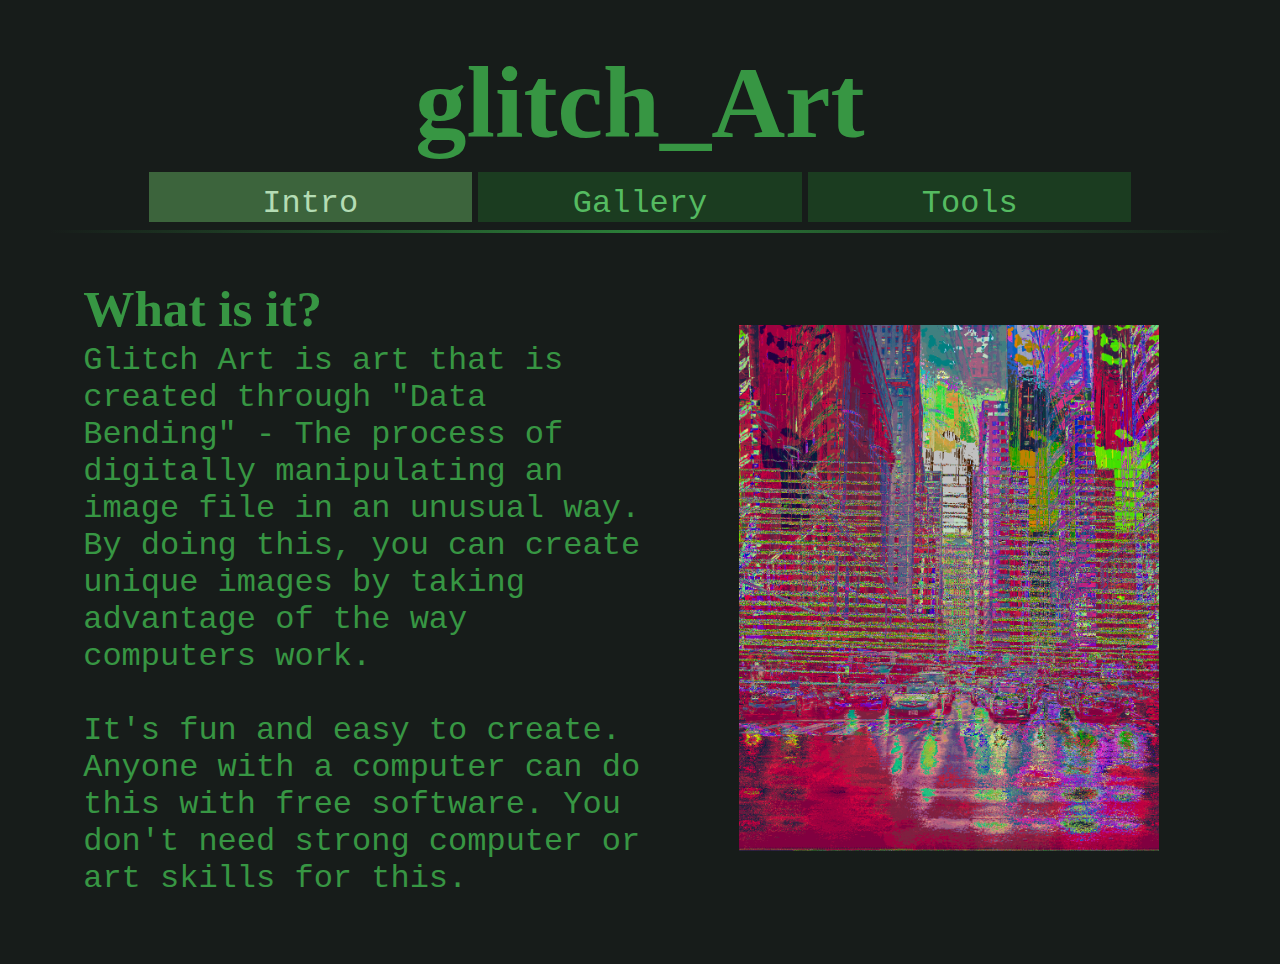
<file: index.html>
<!DOCTYPE html>
<html>
	<head>
		<link rel="stylesheet" href="style.css">
		<title> Glitch_Art </title>
		<meta name="viewport" content="width=device-width,initial-scale=1.0,shrink-to-fit=no">
	</head>
	<body>
	<div class="md-lr-margin">

		<header>
			<h1 id="title" class="center">glitch_Art</h1>
			<nav class="lg-lr-margin">
				<a class="selected">Intro</a>
				<a href="#" >Gallery</a>
				<a href="#">Tools</a>
			</nav>
			<hr>
		</header>

		<main>
			<div class="left-content">
				<h2> What is it? </h2>
				<p > Glitch Art is art that is created through "Data Bending" - The process of digitally manipulating an image file in an unusual way. By doing this, you can create unique images by taking advantage of the way computers work.</p>
				<br>
				<p> It's fun and easy to create. Anyone with a computer can do this with free software. You don't need strong computer or art skills for this. 
				</p>
			</div>
			<span class="right-image">
				<span class="image-switch">
					<img src="city_g.jpg">
					<img src="city.jpg">
				</span>
			</span>
		</main>
	</div>




	<script>
	t = document.getElementById("title");
	
	function undoGlitchEffect() {
		t.style.opacity = "100";
	}

	function undoGlitchPadding() {
		t.style.marginLeft = "0vw";
		t.style.marginRight = "0vw";
	}
	
	function glitchPadding() {
		bool = Math.random() * 10 < 6;
		// left
		if (bool) {
			t.style.marginLeft = "4vw";
		//right
		} else {
			t.style.marginRight = "4vw";
			
		}
		setTimeout(() => {undoGlitchPadding()},Math.random() * 200 + 50);
	}

	function glitchOpacity() {
		t.style.opacity = "0";
		setTimeout(() => {undoGlitchEffect()},Math.random() * 200 + 100);
	}
	
	function randomGlitch() {
		rand = Math.random() * 10;

		if (rand > 9) { 
			glitchPadding();
		} else if (rand > 7) {
			glitchOpacity();
		}

	}
	setInterval(randomGlitch,200);

	</script>

	</body>
</html>
</file>
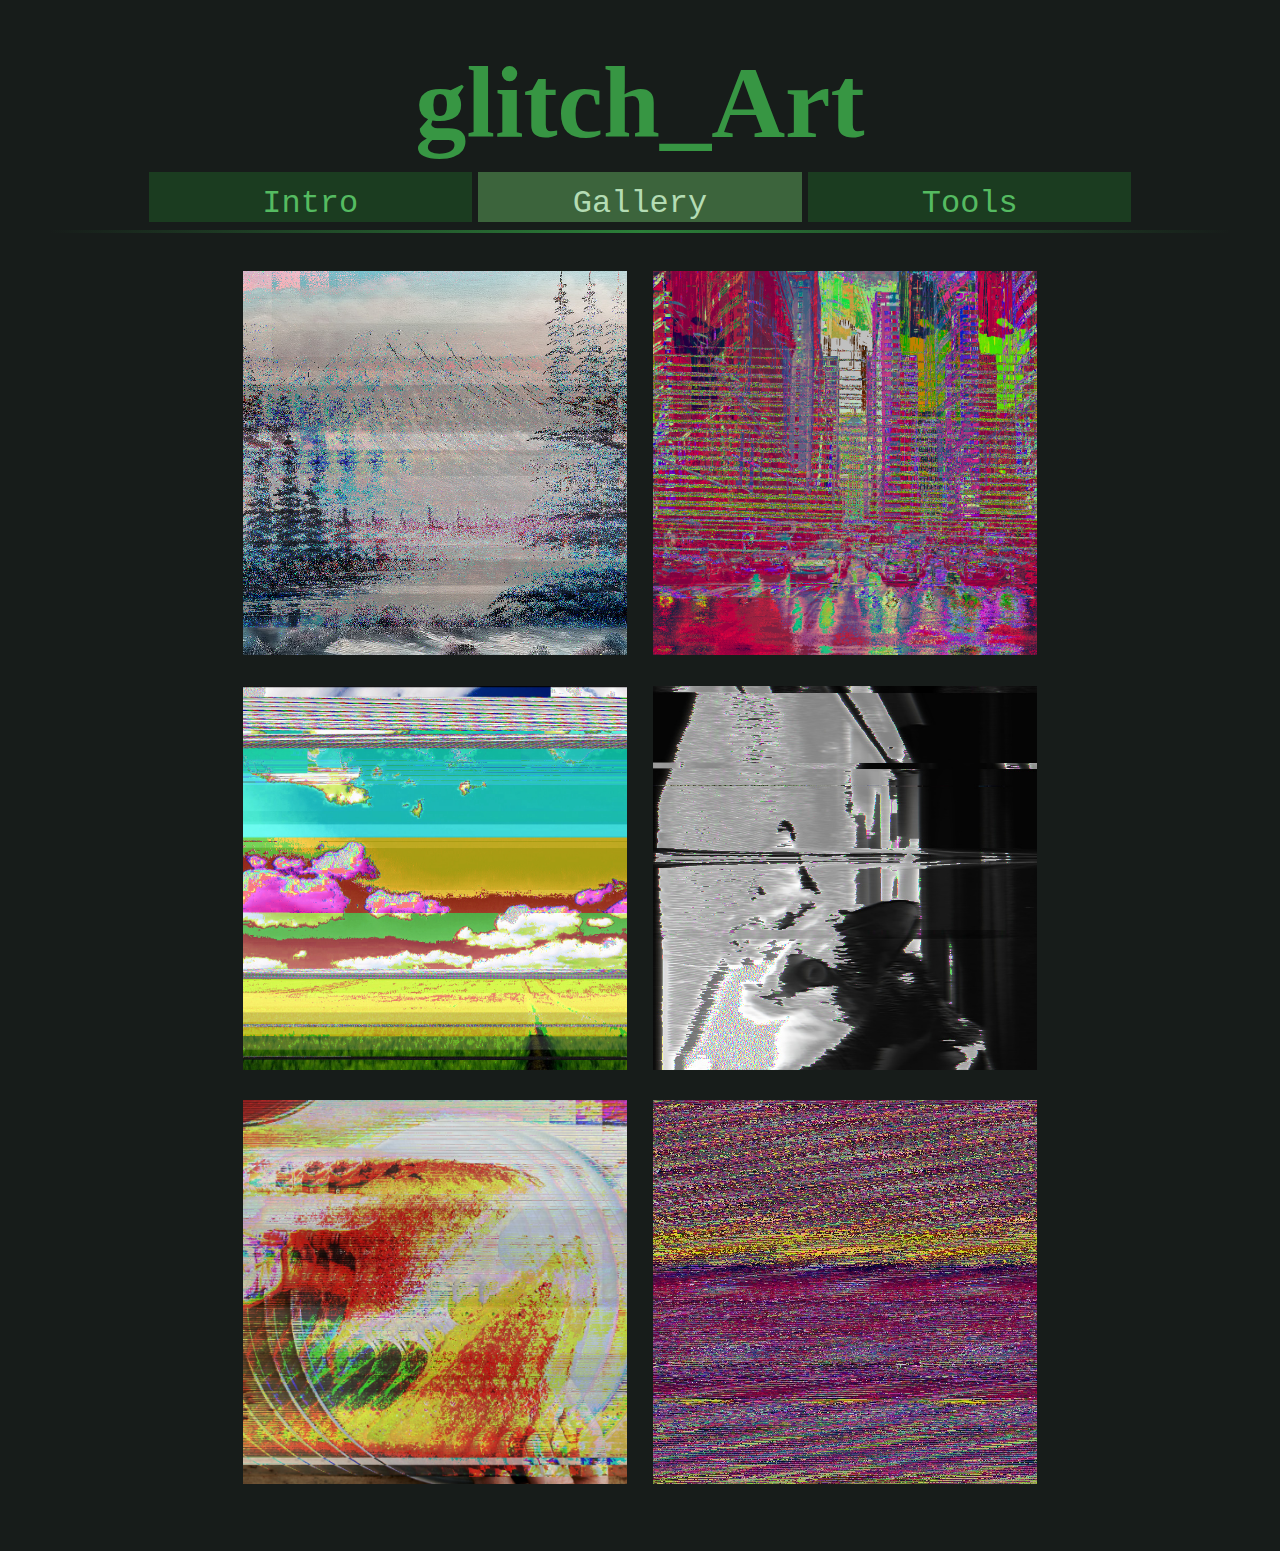
<file: gallery.html>
<!DOCTYPE html>
<html>
	<head>
		<link rel="stylesheet" href="style.css">
		<title> Glitch_Art </title>
		<meta name="viewport" content="width=device-width,initial-scale=1.0,shrink-to-fit=no">
	</head>
	<body>
	<div class="md-lr-margin">

		<header>
			<h1 id="title" class="center">glitch_Art</h1>
			<nav class="lg-lr-margin">
				<a href="index.html">Intro</a>
				<a class="selected" >Gallery</a>
				<a href="tools.html">Tools</a>
			</nav>
			<hr>
		</header>

		<div class="gallery">
			<span class="image-switch">
				<img src="assets/bross_g.jpg">
				<img src="assets/bross.jpg">
			</span>
			<span class="image-switch">
				<img src="assets/city_g.jpg">
				<img src="assets/city.jpg">
			</span>
			<span class="image-switch">
				<img src="assets/xp.jpg">
				<img src="assets/xp_g.jpg">
			</span>
			<span class="image-switch">
				<img src="assets/cat_g.jpg">
				<img src="assets/cat.jpg">
			</span>
			<span class="image-switch">
				<img src="assets/gc_g.jpg">
				<img src="assets/gc.jpg">
			</span>
			<span class="image-switch">
				<img src="assets/city_g6.jpg">
				<img src="assets/city.jpg">
			</span>
		</div>
	</div>




	<script>
	t = document.getElementById("title");
	
	function undoGlitchEffect() {
		t.style.opacity = "100";
	}

	function undoGlitchPadding() {
		t.style.marginLeft = "0vw";
		t.style.marginRight = "0vw";
	}
	
	function glitchPadding() {
		bool = Math.random() * 10 < 6;
		// left
		if (bool) {
			t.style.marginLeft = "4vw";
		//right
		} else {
			t.style.marginRight = "4vw";
			
		}
		setTimeout(() => {undoGlitchPadding()},Math.random() * 200 + 50);
	}

	function glitchOpacity() {
		t.style.opacity = "0";
		setTimeout(() => {undoGlitchEffect()},Math.random() * 200 + 100);
	}
	
	function randomGlitch() {
		rand = Math.random() * 10;

		if (rand > 9) { 
			glitchPadding();
		} else if (rand > 7) {
			glitchOpacity();
		}

	}
	setInterval(randomGlitch,200);

	</script>

	</body>
</html>
</file>
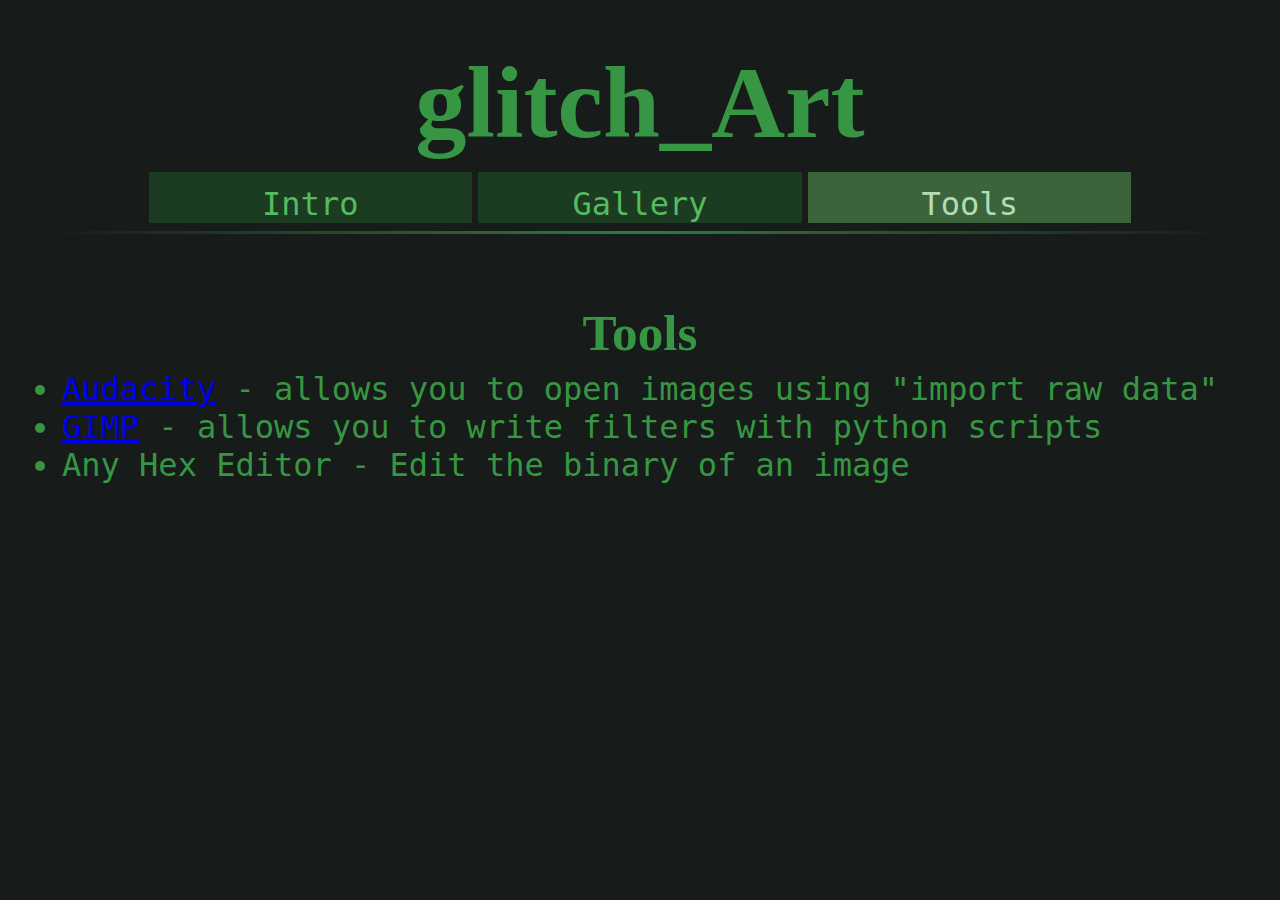
<file: tools.html>
<!DOCTYPE html>
<html>
	<head>
		<link rel="stylesheet" href="style.css">
		<title> Glitch_Art </title>
		<meta name="viewport" content="width=device-width,initial-scale=1.0,shrink-to-fit=no">
	</head>
	<body>
	<div class="md-lr-margin">

		<header>
			<h1 id="title" class="center">glitch_Art</h1>
			<nav class="lg-lr-margin">
				<a href="index.html" >Intro</a>
				<a href="gallery.html" >Gallery</a>
				<a class="selected">Tools</a>
			</nav>
			<hr>
		</header>

		<article class="center">
			<h2> Tools </h2>
			<p >
					<ul style=" font-size: 2.5vw; text-align: left; display: inline-block;">
						<li> <a href="https://www.audacityteam.org/">Audacity</a> - allows you to open images using "import raw data"</li>
						<li> <a href="https://www.gimp.org/">GIMP</a> - allows you to write filters with python scripts </li>
						<li> Any Hex Editor - Edit the binary of an image </li>
					</ul>
			</p>
		</article>
	</div>




	<script>
	t = document.getElementById("title");
	
	function undoGlitchEffect() {
		t.style.opacity = "100";
	}

	function undoGlitchPadding() {
		t.style.marginLeft = "0vw";
		t.style.marginRight = "0vw";
	}
	
	function glitchPadding() {
		bool = Math.random() * 10 < 6;
		// left
		if (bool) {
			t.style.marginLeft = "4vw";
		//right
		} else {
			t.style.marginRight = "4vw";
			
		}
		setTimeout(() => {undoGlitchPadding()},Math.random() * 200 + 50);
	}

	function glitchOpacity() {
		t.style.opacity = "0";
		setTimeout(() => {undoGlitchEffect()},Math.random() * 200 + 100);
	}
	
	function randomGlitch() {
		rand = Math.random() * 10;

		if (rand > 9) { 
			glitchPadding();
		} else if (rand > 7) {
			glitchOpacity();
		}

	}
	setInterval(randomGlitch,200);

	</script>

	</body>
</html>
</file>
<file: style.css>
@font-face {
    font-family: Hacked;
    src: url(https://hackedfont.com/HACKED.ttf);
}

* {
	padding: 0px;
	margin: 0px;
}
html, body {
	overflow-x: hidden;
	font-family: 'Lato', monospace;
	background-color: rgb(23, 28, 26);
	color: rgb(55, 150, 67);
	width: 100%;
	overflow-x:hidden;
}

.gallery {
	display: flex;
	flex-direction: row;
	flex-wrap: wrap;
	align-items: center;
	justify-content: center;
	margin-bottom: 4vw;
	visibility: visible;
	flex-basis: min-content;
	overflow-y: visible;
}

.gallery .image-switch img {

	width: 30vw;
	height: 30vw;
	margin: 1vw;
	box-sizing: border-box;
	object-fit: cover;
}

h1,h2,h3,h4,h5,h6 {
	font-family: 'Hacked';
	font-size: 8vw;
	margin: auto;
	margin-bottom: 0px;
	padding-bottom: 0.7%;
	padding-top: 3.7%;
}

h2 {
	font-size: 4vw;
}

nav {
	display: flex;
	justify-content: space-around;
}

nav a { 
	text-decoration: none;
	color: rgb(85, 187, 97);
	font-size: 2.5vw;
	margin: 0.25vw;
	text-align: center;
	flex: 1;
	padding-top: 1vw;
	background-color: rgba(35, 137, 47,0.3);
}

nav a:hover {
	color: rgb(180,220,180);
	background-color: rgb(50,90,50);
}

nav .selected {
	color: rgb(180,220,180);
	background-color: rgb(60,100,60);
}

/* Gradient transparent - color - transparent */
hr {
    border: 0;
    height: 0.21vw;
    background-image: linear-gradient(to right, rgba(55,160,67, 0.002), rgba(50,160,67, 0.75), rgba(55, 160, 67, 0.002));
    border-color: rgb(185, 226, 290);
    margin-top: 0.4vw;
    margin-bottom: 2vw;
}

main {
	display: flex;
	margin-bottom: 4vw;
	align-items: center;
}

.image-switch img:last-child {
  display: none;  
}
.image-switch:hover img:last-child {
  display: block;  
}
.image-switch:hover img:first-child {
  display: none;  
}

main .right-image { 
	margin-left: 2vw;
	margin-top: 2vw;
	text-align: center;
}
main .right-image img {
	width: 75%;
	margin: auto;
	
}

main .left-content {
	font-size: 2.5vw;
	margin-left: 2.5vw;
}

main * {
	flex: 1;
}


.debug {
	border: 3px solid green;
}

.sm-lr-margin {
	margin-left: 2%;
	margin-right: 2%;
}

.md-lr-margin {
	margin-left: 4%;
	margin-right: 4%;
}

.lg-lr-margin {
	margin-left: 8%;
	margin-right: 8%;
}
.center {
  margin: auto;
  width: 100%;
  text-align: center;
}

/* mobile */
@media (max-width: 720px) {

	nav {
		justify-content: center;
		flex-direction: column;
	}

	main {
		flex-direction: column;
	}

	.right-image {
		width: 100vw;
		margin-top: 4vw;
		padding: 0px;
	}
	nav a {
		font-size: 5vw;
		margin-top: 0.2vw;
		margin-left: 0%;
		margin-right: 0%;
	}

	main .left-content {
		font-size: 4vw;
	}

	body {
		margin-left: 0%;
		margin-right: 0%;
	}

	h2 {
		font-size: 8vw;
	}
	.image-switch img:last-child {
	  display: none;  
	}
	.image-switch img:first-child {
	  display: block;  
	}

	.gallery .image-switch img{
		width: 60vw;
		height: 50vw;
	}
	.md-lr-margin {
		margin-left: 2%;
		margin-right: 2%;
	}

	.gallery {
		flex-direction: column;
	}

}
</file>
